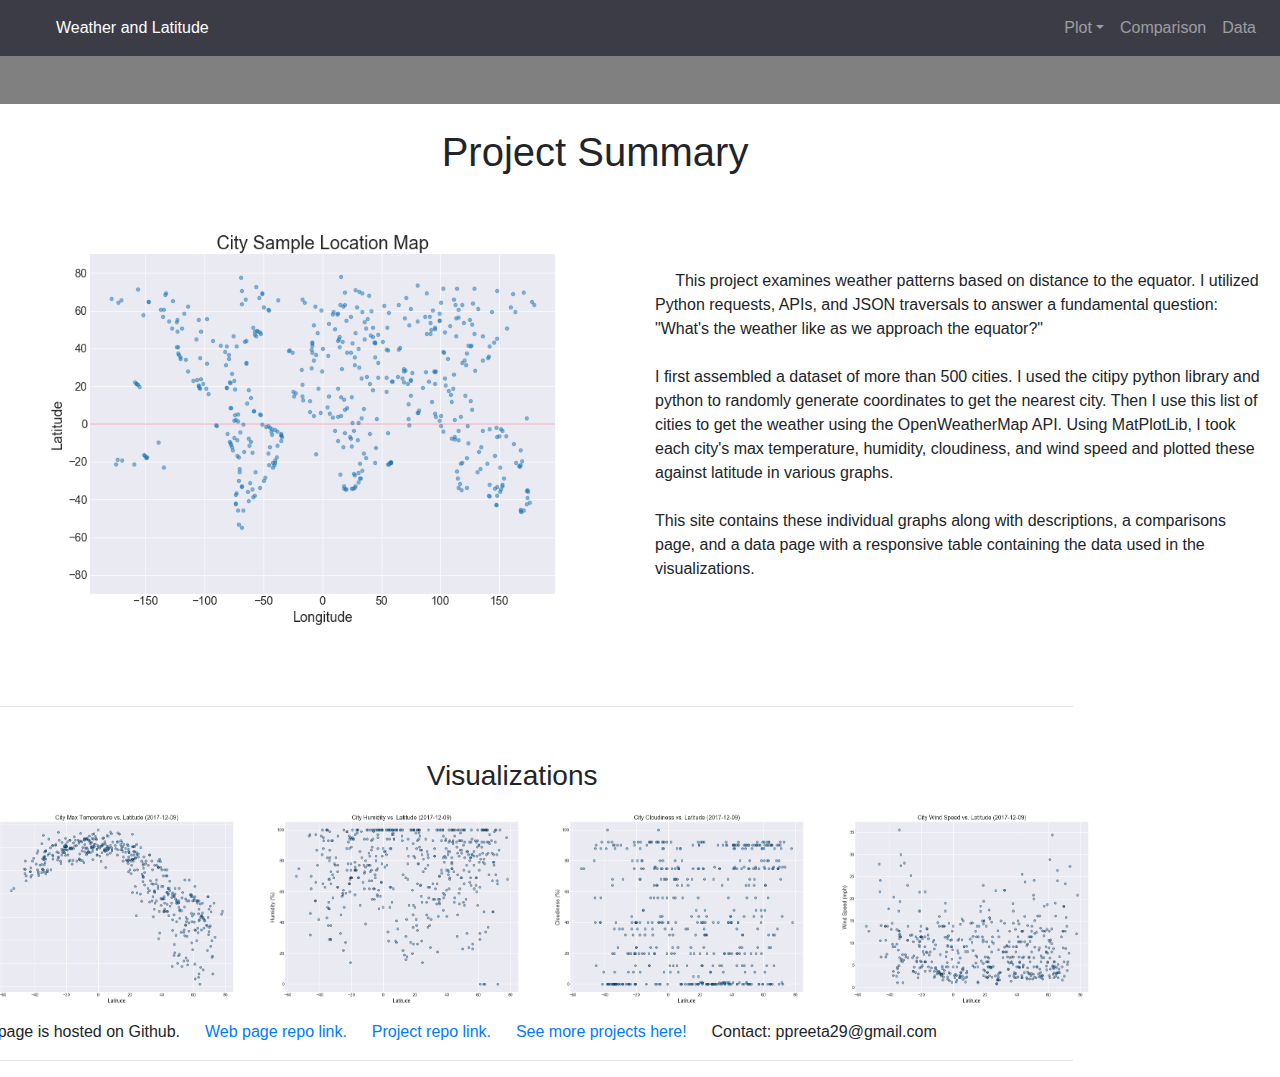
<file: Web_Visualization_Dashboard-Latitude/index.html>
<!DOCTYPE html>
<html lang="en">

<head>
  <meta charset="UTF-8">
<!-- Insert title here -->
  <title>Weather and Latitude Analysis</title>

  <!-- reset css -->
  <link rel="stylesheet" href="reset.css">
  <!-- Bring in our bootstrap stylesheet -->
  <link rel="stylesheet" 
  href="https://maxcdn.bootstrapcdn.com/bootstrap/4.0.0/css/bootstrap.min.css">
  <script src="https://maxcdn.bootstrapcdn.com/bootstrap/3.3.7/js/bootstrap.min.js"></script>
  <link rel="stylesheet" href="styles.css">
</head>

<body>
     <!-- jQuery first, then Popper.js, then Bootstrap JS -->
     <script src="https://code.jquery.com/jquery-3.2.1.slim.min.js" integrity="sha384-KJ3o2DKtIkvYIK3UENzmM7KCkRr/rE9/Qpg6aAZGJwFDMVNA/GpGFF93hXpG5KkN" crossorigin="anonymous"></script>
     <script src="https://cdnjs.cloudflare.com/ajax/libs/popper.js/1.12.9/umd/popper.min.js" integrity="sha384-ApNbgh9B+Y1QKtv3Rn7W3mgPxhU9K/ScQsAP7hUibX39j7fakFPskvXusvfa0b4Q" crossorigin="anonymous"></script>
     <script src="https://maxcdn.bootstrapcdn.com/bootstrap/4.0.0/js/bootstrap.min.js" integrity="sha384-JZR6Spejh4U02d8jOt6vLEHfe/JQGiRRSQQxSfFWpi1MquVdAyjUar5+76PVCmYl" crossorigin="anonymous"></script>

    <!-- A black horizontal navbar that becomes vertical on small screens -->
    <nav class="navbar navbar-expand-sm navbar-dark">
        <a class="nav-link" href="index.html"> <!-- button which links to index that seems to only appear when size is shrunk -->
            <button class="navbar-toggler navbar-toggler-right" type="button" data-toggle="collapse" data-target="#navbarSupportedContent" 
            aria-controls="navbarSupportedContent" aria-expanded="false" aria-label="Toggle navigation">
                    <span class="navbar-toggler-icon"> </span>
            </button>
        </a>
        <ul class="navbar-nav">
            <!-- Home button -->
            <li class="nav-item active">
                <a class="nav-link" href="index.html">  
                Weather and Latitude</a>
            </li>
        </ul>

        <!-- right side of navbar -->
        <ul class="navbar-nav ml-auto">
            <li class="nav-item dropdown ml-auto">
                <a class="nav-link dropdown-toggle" data-toggle="dropdown" id="navbarDropdownMenuLink" href="#" role="button" 
                aria-haspopup="true" aria-expanded="false">Plot</a>
                <div class="dropdown-menu dropdown-menu-right" aria-labelledby="navbarDropdownMenuLink">
                    <a class="dropdown-item" href="MaxTemp_pg.html">Max Temperature</a>
                    <a class="dropdown-item" href="Humidity_pg.html">Humidity</a>
                    <a class="dropdown-item" href="Cloudiness_pg.html">Cloudiness</a>
                    <a class="dropdown-item" href="WindSpeed_pg.html">Wind Speed </a>
                </div>
            </li> 
            <li class="nav-item">
                <a class="nav-link" href="Comparisons_pg.html">Comparison
                </a>
            </li>
            <li class="nav-item">
                <a class="nav-link" href="Data_pg.html">Data</a>
            </li>
        </ul>
    </nav>

    <!-- Main Body: Twitter bootstrap -->
      <div style="background-color:gray;">
        <div class="row">
            <div class="col-md-12">
                </br>
                </br> <!-- line break to push header down -->
            </div>
        </div>
      </div> <!-- background color -->
        <!-- Header -->
    <div class = 'container-fluid'>
        <div class="row align-items-center">
            <div class = 'col-md-4'></div>
            <div class="col-lg-4">
                <h1 class="intro">Project Summary</h1>
            </div>
            <div class = 'col-md-4'> </br> </br> </div>
        </div>
        <!-- line breaks to push header down -->
        <div class="row">
            <div class="col-md-12">
                </br> 
                </br>
            </div>
        </div>

        <!-- main content -->
        <div class="row align-items-center">
            <div class="col-lg-6">
                <figure> <!-- clicking image opens a new tab with my image -->                
                    <a target="_blank" href="resources\CitySampleLocationMap.png">
                    <img src="resources\CitySampleLocationMap.png"
                    alt = "City Latitude and Longitude Plot" height="450" width="600">
                    </a>
                </figure>
            </div>
            <!-- summary paragraph -->
            <div class="col-lg-6">
                <p> &emsp; This project examines weather patterns based on 
                distance to the equator. I utilized Python requests, APIs, 
                and JSON traversals to answer a fundamental question: 
                "What's the weather like as we approach the equator?"
                </br>
                </br>
                I first assembled a dataset of more than 500 cities. I used the 
                citipy python library and python to randomly generate coordinates to get the
                nearest city. Then I use this list of cities to get the weather using the OpenWeatherMap API.
                Using MatPlotLib, I took each city's max temperature, humidity, cloudiness, and wind speed and plotted
                these against latitude in various graphs. 
                </br>
                </br>
                This site contains these individual graphs along with descriptions,
                a comparisons page, and a data page with a responsive table containing the data used in the visualizations. 
                </p>
                
            </div>
            
        </div>
    </div>

    <!-- Visualizations -->
        <!-- Header -->
    <div id = "bottom_visual" class="container"> 
        <div class="row">
            <div class="col-md-12">
                </br> <!-- line break to push header down -->
            </div>
        </div>
        <hr> <!-- horizontal line -->

        <!-- Header content for visualization section -->
        <div class="row align-items-center">
            <div class = 'col-md-4'></br></br></br></div>
            <div class="col-lg-4">
                <h3 id="bot_header">Visualizations</h3>
            </div>
            <div class = 'col-md-4'></br></br></br></div>
        </div>

        <div class="row">
            <div class="col-lg-3">
                <a href="MaxTemp_pg.html">
                    <img src="resources\City Max Temperature vs. Latitude.png"
                    alt = "Max Temp vs. Latitude" height="225" width="300">
                </a>
            </div>
            <div class="col-lg-3">
                <a href="Humidity_pg.html">
                        <img src="resources\City Humidity vs. Latitude.png"
                        alt = "Max Temp vs. Latitude" height="225" width="300">
                </a>
            </div>
            <div class="col-lg-3">
                <a href="Cloudiness_pg.html">
                    <img src="resources\City Cloudiness vs. Latitude.png"
                    alt = "Max Temp vs. Latitude" height="225" width="300">
                </a>
            </div>
            <div class="col-lg-3">
                <a href="WindSpeed_pg.html">
                        <img src="resources\City Wind Speed vs. Latitude.png"
                        alt = "Max Temp vs. Latitude" height="225" width="300">
                </a>
            </div>
        </div>
    

        <!-- reference to github and my github page -->
         <p> 
            This page is hosted on Github. &emsp;
            <a target="_blank" href="https://github.com/ppreeta/submithomework/tree/master/Web_Visualization_Dashboard-Latitude">
                Web page repo link.
            </a> &emsp;
            <a target="_blank" href="https://github.com/ppreeta/submithomework/tree/master/PythonAPI">
                Project repo link.
            </a> &emsp;
            <a target="_blank" href="https://github.com/ppreeta/">See more projects here!</a>
            &emsp; Contact: ppreeta29@gmail.com
        </p>
        <hr>
    </div>
</body>
</html>
</file>
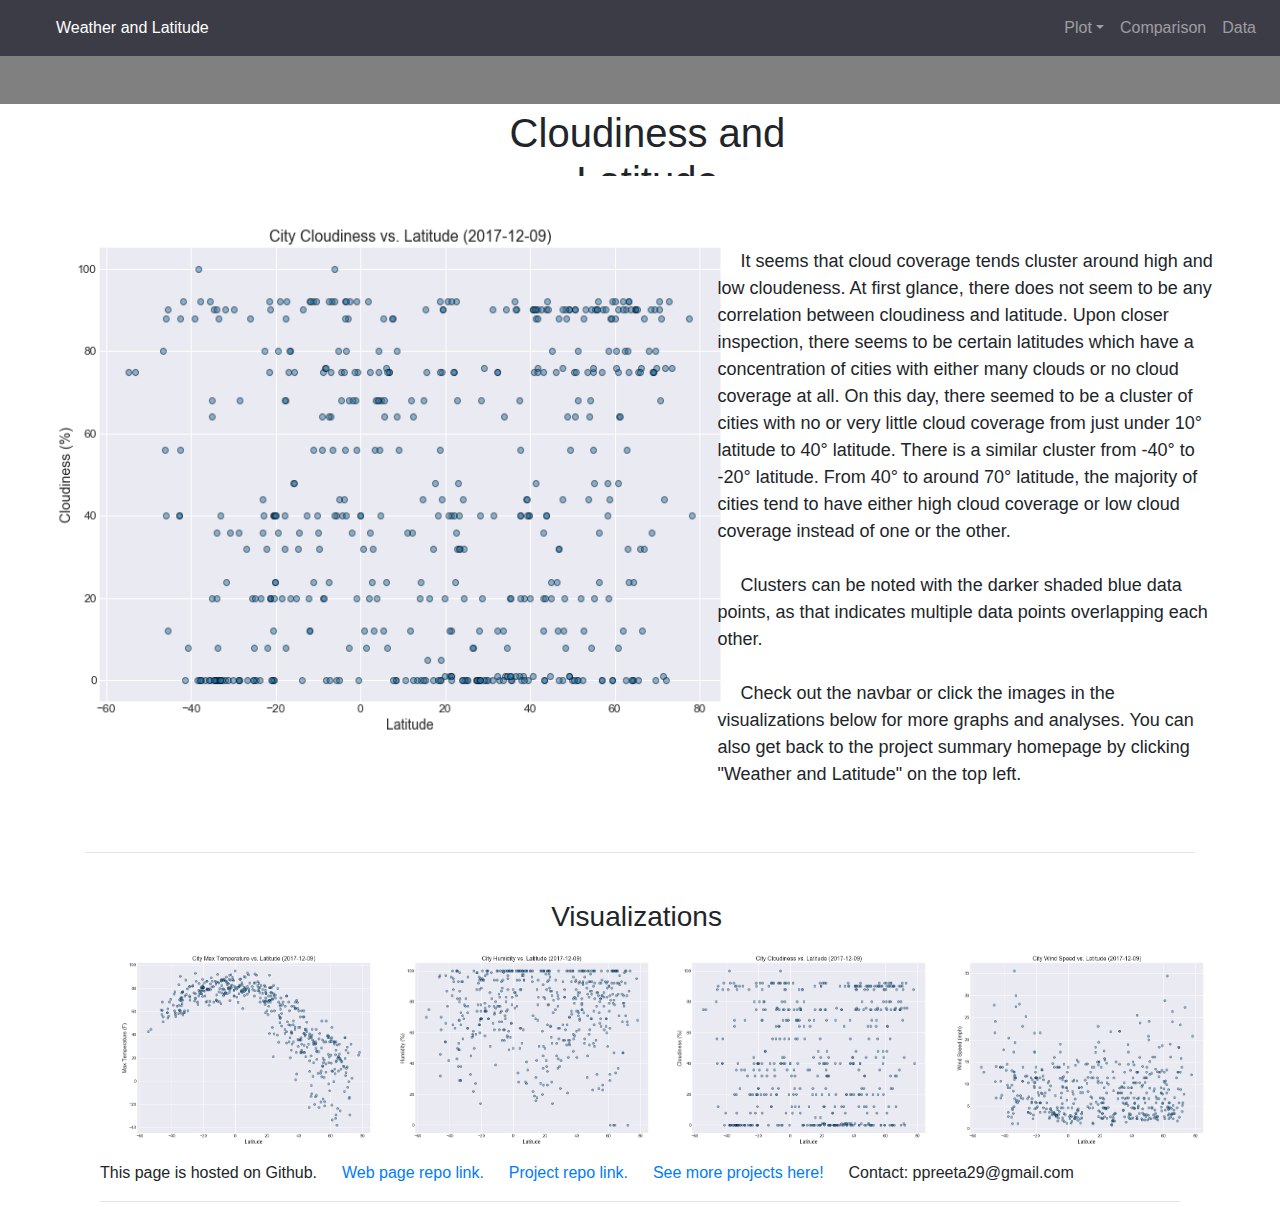
<file: Web_Visualization_Dashboard-Latitude/Cloudiness_pg.html>
<!DOCTYPE html>
<html lang="en">

<head>
  <meta charset="UTF-8">
<!-- Insert title here -->
  <title>Cloudiness and Latitude Analysis</title>

  <!-- reset css -->
  <link rel="stylesheet" href="reset.css">
  <!-- Bring in our bootstrap stylesheet -->
  <link rel="stylesheet" 
  href="https://maxcdn.bootstrapcdn.com/bootstrap/4.0.0/css/bootstrap.min.css">
  <script src="https://maxcdn.bootstrapcdn.com/bootstrap/3.3.7/js/bootstrap.min.js"></script>
  <link rel="stylesheet" href="styles.css">
</head>

<body>
  <!-- jQuery first, then Popper.js, then Bootstrap JS -->
  <script src="https://code.jquery.com/jquery-3.2.1.slim.min.js" integrity="sha384-KJ3o2DKtIkvYIK3UENzmM7KCkRr/rE9/Qpg6aAZGJwFDMVNA/GpGFF93hXpG5KkN" crossorigin="anonymous"></script>
  <script src="https://cdnjs.cloudflare.com/ajax/libs/popper.js/1.12.9/umd/popper.min.js" integrity="sha384-ApNbgh9B+Y1QKtv3Rn7W3mgPxhU9K/ScQsAP7hUibX39j7fakFPskvXusvfa0b4Q" crossorigin="anonymous"></script>
  <script src="https://maxcdn.bootstrapcdn.com/bootstrap/4.0.0/js/bootstrap.min.js" integrity="sha384-JZR6Spejh4U02d8jOt6vLEHfe/JQGiRRSQQxSfFWpi1MquVdAyjUar5+76PVCmYl" crossorigin="anonymous"></script>

  <!-- A black horizontal navbar that becomes vertical on small screens -->
  <nav class="navbar navbar-expand-sm navbar-dark">
    <a class="nav-link" href="index.html">
        <button class="navbar-toggler navbar-toggler-right" type="button" data-toggle="collapse" data-target="#navbarSupportedContent" 
        aria-controls="navbarSupportedContent" aria-expanded="false" aria-label="Toggle navigation">
            <span class="navbar-toggler-icon"></span>
        </button> 
    </a>
    <ul class="navbar-nav">
      <!-- Home button -->
      <li class="nav-item active">
        <a class="nav-link" href="index.html">  
        Weather and Latitude</a>
      </li>
    </ul>

    <!-- right side of navbar -->
    <ul class="navbar-nav ml-auto">
        <li class="nav-item dropdown ml-auto">
            <a class="nav-link dropdown-toggle" data-toggle="dropdown" id="navbarDropdownMenuLink" href="#" role="button" 
              aria-haspopup="true" aria-expanded="false">Plot</a>
            <div class="dropdown-menu dropdown-menu-right" aria-labelledby="navbarDropdownMenuLink">
                <a class="dropdown-item" href="MaxTemp_pg.html">Max Temperature</a>
                <a class="dropdown-item" href="Humidity_pg.html">Humidity</a>
                <a class="dropdown-item" href="Cloudiness_pg.html">Cloudiness</a>
                <a class="dropdown-item" href="WindSpeed_pg.html">Wind Speed </a>
            </div>
        </li> 
        <li class="nav-item">
            <a class="nav-link" href="Comparisons_pg.html">Comparison
            </a>
        </li>
        <li class="nav-item">
            <a class="nav-link" href="Data_pg.html">Data</a>
        </li>
    </ul>
  </nav>

  <!-- Main Content -->
  <div style="background-color:gray;">
    <div class='row'>
        <div class="col-md-4">
        </div>
        <div class="col-md-4">
            </br>
            </br>
        </div>
        <div class="col-md-4">
        </div>
    </div>
  </div> <!-- ends background color -->

    <!-- Header -->
    <div class='row align-items-center'>
        <div class="col-md-4">
            </br>
            </br>
        </div>
        <div class="col-lg-4">
            <h1 class="intro">Cloudiness and Latitude</h1>
            </br>
            </br>
        </div>
        <div class="col-md-4">
            </br>
            </br>
        </div>
    </div> 
    
    <div class="row">
        <div class="col-lg-6">
            </br>
            <a target="_blank" href="resources\City Cloudiness vs. Latitude.png">
                <img src="resources\City Cloudiness vs. Latitude.png"
                alt = "Cloudiness vs. Latitude" height="600" width="800">
            </a>
        </div>
        <div class="col-lg-6">
            <p class="description"> &emsp; It seems that cloud coverage tends cluster around high and low cloudeness. 
                At first glance, there does not seem to be any correlation between cloudiness and latitude.
                Upon closer inspection, there seems to be certain latitudes which have a concentration of cities with either many clouds or 
                no cloud coverage at all. On this day, there seemed to be a cluster of cities with no or very little cloud coverage from
                just under 10&deg; latitude to 40&deg; latitude. There is a similar cluster from -40&deg; to -20&deg; latitude. From 40&deg; 
                to around 70&deg; latitude, the majority of cities tend to have either high cloud coverage or low cloud coverage instead of 
                one or the other. 
                </br></br>
                &emsp; Clusters can be noted with the darker shaded blue data points, as that indicates multiple data points 
                overlapping each other. 
                </br></br>
                &emsp; Check out the navbar or click the images in the visualizations below for more graphs and analyses. You can also
                get back to the project summary homepage by clicking "Weather and Latitude" on the top left. 
            </p>
        </div>
    </div>



    <!-- Visualizations -->
        <!-- Header -->
        <div id = "bottom_visual_page" class="container"> 
          <div class="row">
              <div class="col-md-12">
                  </br> <!-- line break to push header down -->
              </div>
          </div>
          <hr> <!-- horizontal line -->

          <!-- Header content for visualization section -->
        <div id = "bottom_visual_page" class="container"> 
          <div class="row align-items-center">
              <div class = 'col-md-4'></br></br></br></div>
              <div class="col-lg-4">
                  <h3 id="bot_header">Visualizations</h3>
              </div>
              <div class = 'col-md-4'></br></br></br></div>
          </div>
  
          <div class="row align-items-center">
            <div class="col-lg-3">
                <a href="MaxTemp_pg.html">
                    <img src="resources\City Max Temperature vs. Latitude.png"
                    alt = "Max Temp vs. Latitude" height="225" width="300">
                </a>
            </div>
            <div class="col-lg-3">
                <a href="Humidity_pg.html">
                    <img src="resources\City Humidity vs. Latitude.png"
                    alt = "Max Temp vs. Latitude" height="225" width="300">
                </a>
            </div>
            <div class="col-lg-3">
                <a href="Cloudiness_pg.html">
                    <img src="resources\City Cloudiness vs. Latitude.png"
                    alt = "Max Temp vs. Latitude" height="225" width="300">
                </a>
            </div>
            <div class="col-lg-3">
                <a href="WindSpeed_pg.html">
                    <img src="resources\City Wind Speed vs. Latitude.png"
                    alt = "Max Temp vs. Latitude" height="225" width="300">
                </a>
            </div>
        </div>
      
        <!-- reference to github and my github page -->
          <p> 
            This page is hosted on Github. &emsp;
            <a target="_blank" href="https://github.com/ppreeta/submithomework/tree/master/Web_Visualization_Dashboard-Latitude">
                Web page repo link.
            </a> &emsp;
            <a target="_blank" href="https://github.com/ppreeta/submithomework/tree/master/PythonAPI">
                Project repo link.
            </a> &emsp;
            <a target="_blank" href="https://github.com/ppreeta/">See more projects here!</a>
            &emsp; Contact: ppreeta29@gmail.com
        </p>
        <hr>
      </div>


</body>
</html>
</file>
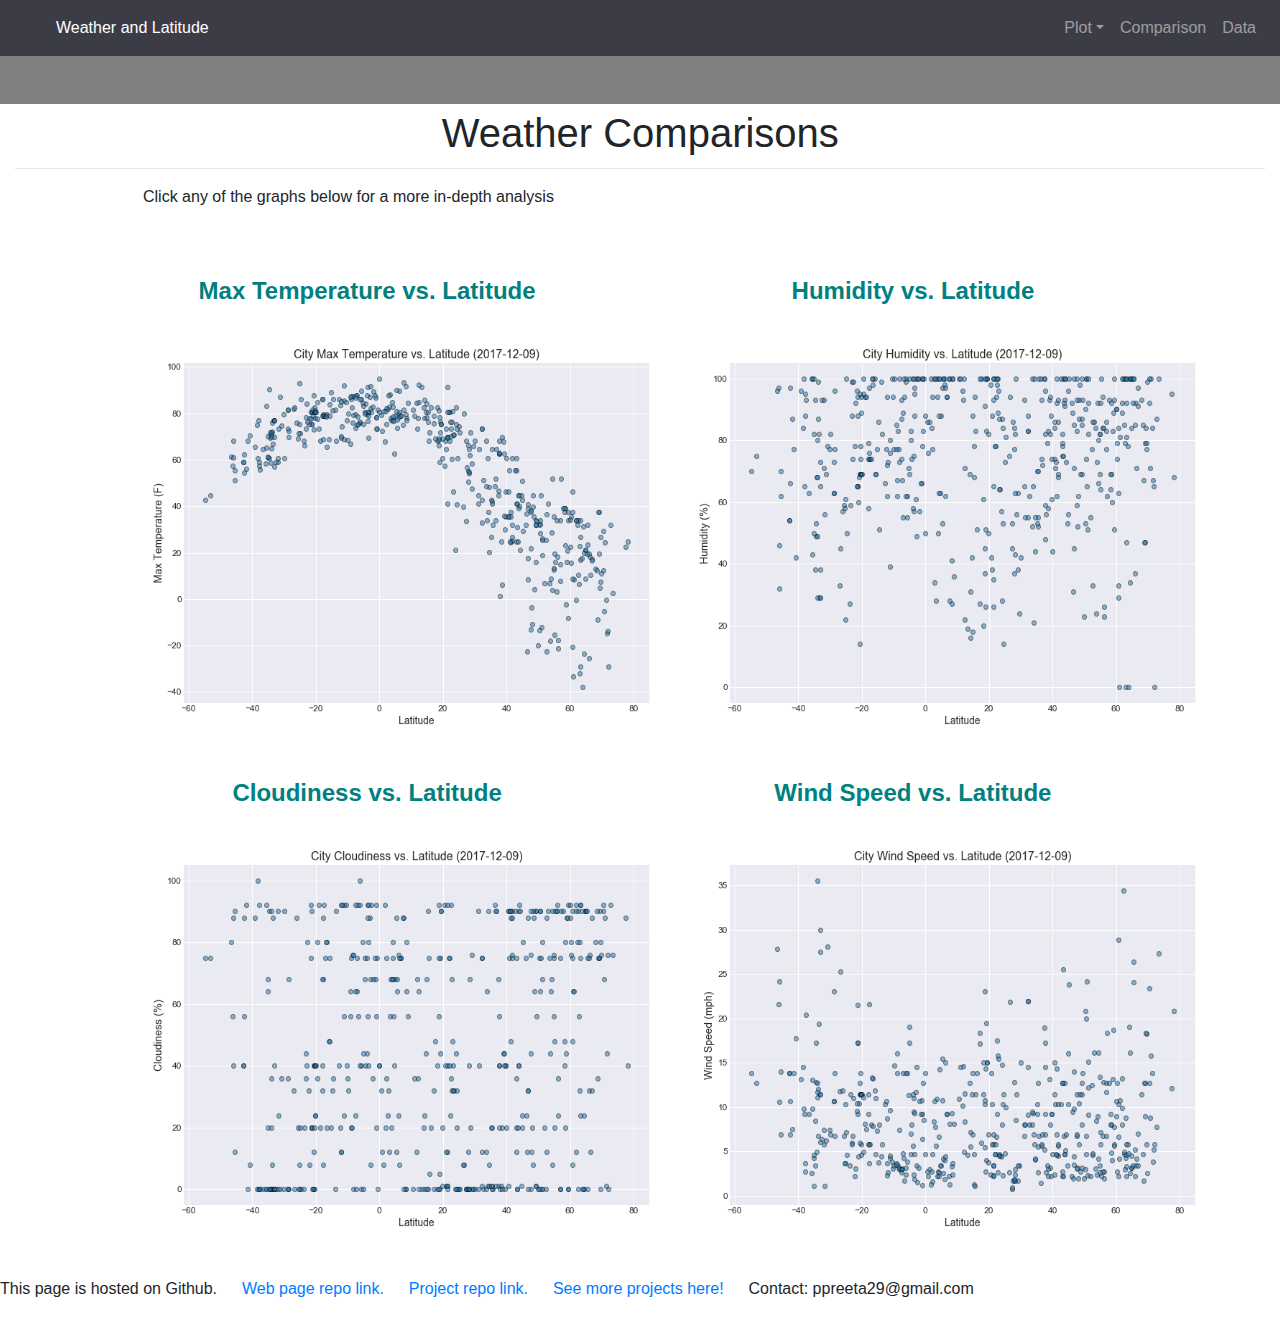
<file: Web_Visualization_Dashboard-Latitude/Comparisons_pg.html>
<!DOCTYPE html>
<html lang="en">

<head>
  <meta charset="UTF-8">
<!-- Insert title here -->
  <title>Comparisons</title>

  <!-- reset css -->
  <link rel="stylesheet" href="reset.css">
  <!-- Bring in our bootstrap stylesheet -->
  <link rel="stylesheet" 
  href="https://maxcdn.bootstrapcdn.com/bootstrap/4.0.0/css/bootstrap.min.css">
  <script src="https://maxcdn.bootstrapcdn.com/bootstrap/3.3.7/js/bootstrap.min.js"></script>
  <link rel="stylesheet" href="styles.css">
</head>

<body>
  <!-- jQuery first, then Popper.js, then Bootstrap JS -->
  <script src="https://code.jquery.com/jquery-3.2.1.slim.min.js" integrity="sha384-KJ3o2DKtIkvYIK3UENzmM7KCkRr/rE9/Qpg6aAZGJwFDMVNA/GpGFF93hXpG5KkN" crossorigin="anonymous"></script>
  <script src="https://cdnjs.cloudflare.com/ajax/libs/popper.js/1.12.9/umd/popper.min.js" integrity="sha384-ApNbgh9B+Y1QKtv3Rn7W3mgPxhU9K/ScQsAP7hUibX39j7fakFPskvXusvfa0b4Q" crossorigin="anonymous"></script>
  <script src="https://maxcdn.bootstrapcdn.com/bootstrap/4.0.0/js/bootstrap.min.js" integrity="sha384-JZR6Spejh4U02d8jOt6vLEHfe/JQGiRRSQQxSfFWpi1MquVdAyjUar5+76PVCmYl" crossorigin="anonymous"></script>

  <!-- A black horizontal navbar that becomes vertical on small screens -->
  <nav class="navbar navbar-expand-sm navbar-dark">
    <a class="nav-link" href="index.html">
        <button class="navbar-toggler navbar-toggler-right" type="button" data-toggle="collapse" data-target="#navbarSupportedContent" 
        aria-controls="navbarSupportedContent" aria-expanded="false" aria-label="Toggle navigation">
                <span class="navbar-toggler-icon"></span>
        </button>
    </a> 
    <ul class="navbar-nav">
        <!-- Home button -->
        <li class="nav-item active">
            <a class="nav-link" href="index.html">  
            Weather and Latitude</a>
        </li>
    </ul>

    <!-- right side of navbar -->
    <ul class="navbar-nav ml-auto">
        <li class="nav-item dropdown ml-auto">
            <a class="nav-link dropdown-toggle" data-toggle="dropdown" id="navbarDropdownMenuLink" href="#" role="button" 
            aria-haspopup="true" aria-expanded="false">Plot</a>
            <div class="dropdown-menu dropdown-menu-right" aria-labelledby="navbarDropdownMenuLink">
                <a class="dropdown-item" href="MaxTemp_pg.html">Max Temperature</a>
                <a class="dropdown-item" href="Humidity_pg.html">Humidity</a>
                <a class="dropdown-item" href="Cloudiness_pg.html">Cloudiness</a>
                <a class="dropdown-item" href="WindSpeed_pg.html">Wind Speed </a>
            </div>
        </li> 
        <li class="nav-item">
            <a class="nav-link" href="Comparisons_pg.html">Comparison
            </a>
        </li>
        <li class="nav-item">
            <a class="nav-link" href="Data_pg.html">Data</a>
        </li>
    </ul>
  </nav>

  <!-- Main Content -->
  <div style="background-color:gray;">
    <div class='row'>
        <div class="col-md-12">
            </br> <!-- line breaks for spacing between navbar and header -->
            </br>
        </div>
    </div>
  </div> <!-- ends background color -->

    <!-- Header -->
  <div class="container-fluid">
    <div class='row align-items-center'>
        <div class="col-lg-4">
            </br>
            </br>
        </div>
        <div class="col-lg-6">
            <h1 class="intro">Weather Comparisons</h1>
            </br>
            </br>
        </div>
        <div class="col-lg-2">
            </br>
            </br>
        </div>
    </div> 
    <hr> <!-- horizontal line -->
    
    <div class="row">
        <div id="comp_note" class="col-md-12">
            <p> Click any of the graphs below for a more in-depth analysis </p> 
            </br>

    </div> 

    <!-- first row of graphs -->
    <div class="row">
        <div class="col-md-1">
        </div>
        <div class="col-lg-5">
            </br>
            <figure>
                <figcaption class ="caption">Max Temperature vs. Latitude</figcaption>
                <a href="MaxTemp_pg.html">
                    <img src="resources\City Max Temperature vs. Latitude.png"
                        alt = "Max Temp vs. Latitude" height="450" width="600">
                </a>
                
            </figure>
        </div>
        <div class="col-lg-5">
            </br>
            <figure>
                <figcaption class ="caption"> Humidity vs. Latitude</figcaption>
                <a href="Humidity_pg.html">
                    <img src="resources\City Humidity vs. Latitude.png"
                      alt = "Humidity vs. Latitude" height="450" width="600">
                </a>
            </figure>
        </div>
        <div class="col-md-1">
        </div>
    </div>

    <!-- second row of graphs -->
    <div class="row">
        <div class="col-md-1">
        </div>
        <div class="col-lg-5">
            <figure>
                <figcaption class ="caption"> Cloudiness vs. Latitude</figcaption>
                <a href="Cloudiness_pg.html">
                    <img src="resources\City Cloudiness vs. Latitude.png"
                        alt = "Cloudiness vs. Latitude" height="450" width="600">
                </a> 
            </figure>
        </div>
        <div class="col-lg-5">
            <figure>
                <figcaption class ="caption"> Wind Speed vs. Latitude</figcaption>
                <a href="WindSpeed_pg.html">
                    <img src="resources\City Wind Speed vs. Latitude.png"
                      alt = "Wind Speed vs. Latitude" height="450" width="600">
                </a>
            </figure>
        </div>
        <div class="col-md-1">
        </div>
    </div>
 



    <!-- reference to github and my github page -->
     <p> 
            This page is hosted on Github. &emsp;
            <a target="_blank" href="https://github.com/ppreeta/submithomework/tree/master/Web_Visualization_Dashboard-Latitude">
                Web page repo link.
            </a> &emsp;
            <a target="_blank" href="https://github.com/ppreeta/submithomework/tree/master/PythonAPI">
                Project repo link.
            </a> &emsp;
            <a target="_blank" href="https://github.com/ppreeta/">See more projects here!</a>
            &emsp; Contact: ppreeta29@gmail.com
     </p>  
    <hr>
</div> <!-- ends container for main body -->

</body>
</html>
</file>
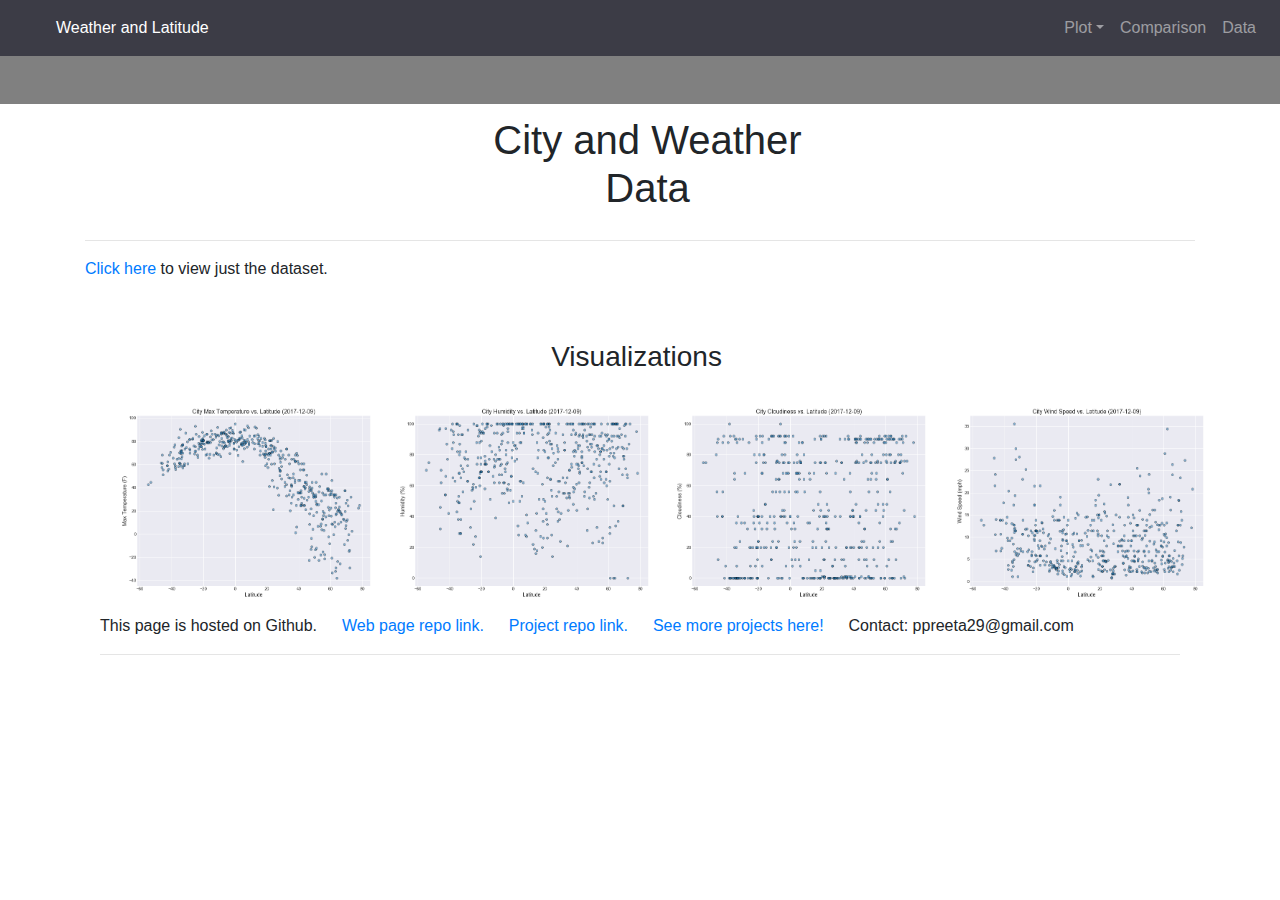
<file: Web_Visualization_Dashboard-Latitude/Data_pg.html>
<!DOCTYPE html>
<html lang="en">

<head>
    <meta charset="UTF-8">
<!-- Insert title here -->
    <title>Data on Weather &amp; Latitude</title>

    <!-- reset css -->
    <link rel="stylesheet" href="reset.css">
    <!-- Bring in our bootstrap stylesheet -->
    <link rel="stylesheet" 
        href="https://maxcdn.bootstrapcdn.com/bootstrap/4.0.0/css/bootstrap.min.css">
    <script src="https://maxcdn.bootstrapcdn.com/bootstrap/3.3.7/js/bootstrap.min.js"></script>
    <link rel="stylesheet" href="styles.css">
    <!-- javascript from w3schools to include convertcsv.htm table into current page -->
    <script src="https://www.w3schools.com/lib/w3.js"></script> 
</head>

<body>
    <!-- jQuery first, then Popper.js, then Bootstrap JS -->
    <script src="https://code.jquery.com/jquery-3.2.1.slim.min.js" integrity="sha384-KJ3o2DKtIkvYIK3UENzmM7KCkRr/rE9/Qpg6aAZGJwFDMVNA/GpGFF93hXpG5KkN" crossorigin="anonymous"></script>
    <script src="https://cdnjs.cloudflare.com/ajax/libs/popper.js/1.12.9/umd/popper.min.js" integrity="sha384-ApNbgh9B+Y1QKtv3Rn7W3mgPxhU9K/ScQsAP7hUibX39j7fakFPskvXusvfa0b4Q" crossorigin="anonymous"></script>
    <script src="https://maxcdn.bootstrapcdn.com/bootstrap/4.0.0/js/bootstrap.min.js" integrity="sha384-JZR6Spejh4U02d8jOt6vLEHfe/JQGiRRSQQxSfFWpi1MquVdAyjUar5+76PVCmYl" crossorigin="anonymous"></script>

    <!-- A black horizontal navbar that becomes vertical on small screens -->
    <nav class="navbar navbar-expand-sm navbar-dark">
        <a class="nav-link" href="index.html">
            <button class="navbar-toggler navbar-toggler-right" type="button" data-toggle="collapse" data-target="#navbarSupportedContent" 
            aria-controls="navbarSupportedContent" aria-expanded="false" aria-label="Toggle navigation">
                <span class="navbar-toggler-icon"></span>
            </button> 
        </a>
        <ul class="navbar-nav">
            <!-- Home button -->
            <li class="nav-item active">
                <a class="nav-link" href="index.html">  
                    Weather and Latitude</a>
            </li>
        </ul>

    <!-- right side of navbar -->
    <ul class="navbar-nav ml-auto">
        <li class="nav-item dropdown ml-auto">
            <a class="nav-link dropdown-toggle" data-toggle="dropdown" id="navbarDropdownMenuLink" href="#" role="button" 
            aria-haspopup="true" aria-expanded="false">Plot</a>
            <div class="dropdown-menu dropdown-menu-right" aria-labelledby="navbarDropdownMenuLink">
                <a class="dropdown-item" href="MaxTemp_pg.html">Max Temperature</a>
                <a class="dropdown-item" href="Humidity_pg.html">Humidity</a>
                <a class="dropdown-item" href="Cloudiness_pg.html">Cloudiness</a>
                <a class="dropdown-item" href="WindSpeed_pg.html">Wind Speed </a>
            </div>
        </li> 
        <li class="nav-item">
            <a class="nav-link" href="Comparisons_pg.html">Comparison
            </a>
        </li>
        <li class="nav-item">
            <a class="nav-link" href="Data_pg.html">Data</a>
        </li>
    </ul>
    </nav>
    <!-- Line Break -->
    <div style="background-color:gray;">
        <div class="row">
            <div class="col-md-12">
                </br>
                </br>
            </div>
        </div>
    </div> <!-- ends background color -->

    <!-- Header -->
    <div class="container">
        <div class="row">
            <div class="col-md-4"></div>
            <div class="col-md-4">
                <h1 class="intro"> City and Weather Data </h1>
            </div>
            <div class="col-md-4"> </br></br></br></br></br> </div>
        </div>
        <hr> <!-- horizontal line -->

        <!-- Option to view dataset in it's own window -->
        <div class="row">
            <div class="col-md-4">
                <p> <a  
                    href="resources\convertcsv.htm"> Click here </a>
                    to view just the dataset. 
                </p> 
            </div>
            <div class="col-md-4">
                </br>
            </div>
            <div class="col-md-4"></div>
        </div> 
           
    <!-- Content: Data -->
    <!-- *** Start table section *** -->
    <!-- generated from http://www.convertcsv.com/csv-to-html.htm with citySample_dataframe.csv-->
        <!-- Import converted csv files to table-->
        <div w3-include-html="resources\convertcsv.htm"></div> 
        <script>
            w3.includeHTML();
        </script>
        <!-- End of table section -->

    <!-- added row for spacing -->
    <div class="row">
        <div class="col-md-12">
            </br> <!-- line break to push header down -->
            <div id="bottom_space_data_pg" style="background-color:white;"> </div>
        </div>
    </div>

    <!-- Visualizations -->
    <!-- Header --> 
        <!-- With new footer positions in the CSS file that forces it to the bottom! -->
    <div id = "bottom_space_data_pg" class="container">
        <div class="row">
            <div class="col-md-12">
                </br> <!-- line break to push header down -->
            </div>
        </div>
        <!-- Header content for visualization section -->
        <div class="row align-items-center">
            <div class = 'col-md-4'></div>
            <div class="col-lg-4">
                <h3 id="bot_header"> Visualizations</h3>
            </div>
            <div class = 'col-md-4'></div>
        </div>

        <div class="row">
            <div class="col-lg-3">
                </br></br> <!-- Line spacing under visualization header -->
                <a href="MaxTemp_pg.html">
                    <img src="resources\City Max Temperature vs. Latitude.png"
                    alt = "Max Temp vs. Latitude" height="225" width="300">
                </a>
            </div>
            <div class="col-lg-3">
                </br></br> <!-- Line spacing under visualization header -->
                <a href="Humidity_pg.html">
                        <img src="resources\City Humidity vs. Latitude.png"
                        alt = "Max Temp vs. Latitude" height="225" width="300">
                </a>
            </div>
            <div class="col-lg-3">
                </br></br> <!-- Line spacing under visualization header -->
                <a href="Cloudiness_pg.html">
                    <img src="resources\City Cloudiness vs. Latitude.png"
                    alt = "Max Temp vs. Latitude" height="225" width="300">
                </a>
            </div>
            <div class="col-lg-3">
                </br></br> <!-- Line spacing under visualization header -->
                <a href="WindSpeed_pg.html">
                        <img src="resources\City Wind Speed vs. Latitude.png"
                        alt = "Max Temp vs. Latitude" height="225" width="300">
                </a>
            </div>
        </div>
    

        <!-- reference to github and my github page -->
        <p> 
            This page is hosted on Github. &emsp;
            <a target="_blank" href="https://github.com/ppreeta/submithomework/tree/master/Web_Visualization_Dashboard-Latitude">
                Web page repo link.
            </a> &emsp;
            <a target="_blank" href="https://github.com/ppreeta/submithomework/tree/master/PythonAPI">
                Project repo link.
            </a> &emsp;
            <a target="_blank" href="https://github.com/ppreeta/">See more projects here!</a>
            &emsp; Contact: ppreeta29@gmail.com
        </p>
        <hr>
    </div>
    </div> <!-- ends bootstrap container for main content (maybe?) -->
</body>
</html>
</file>
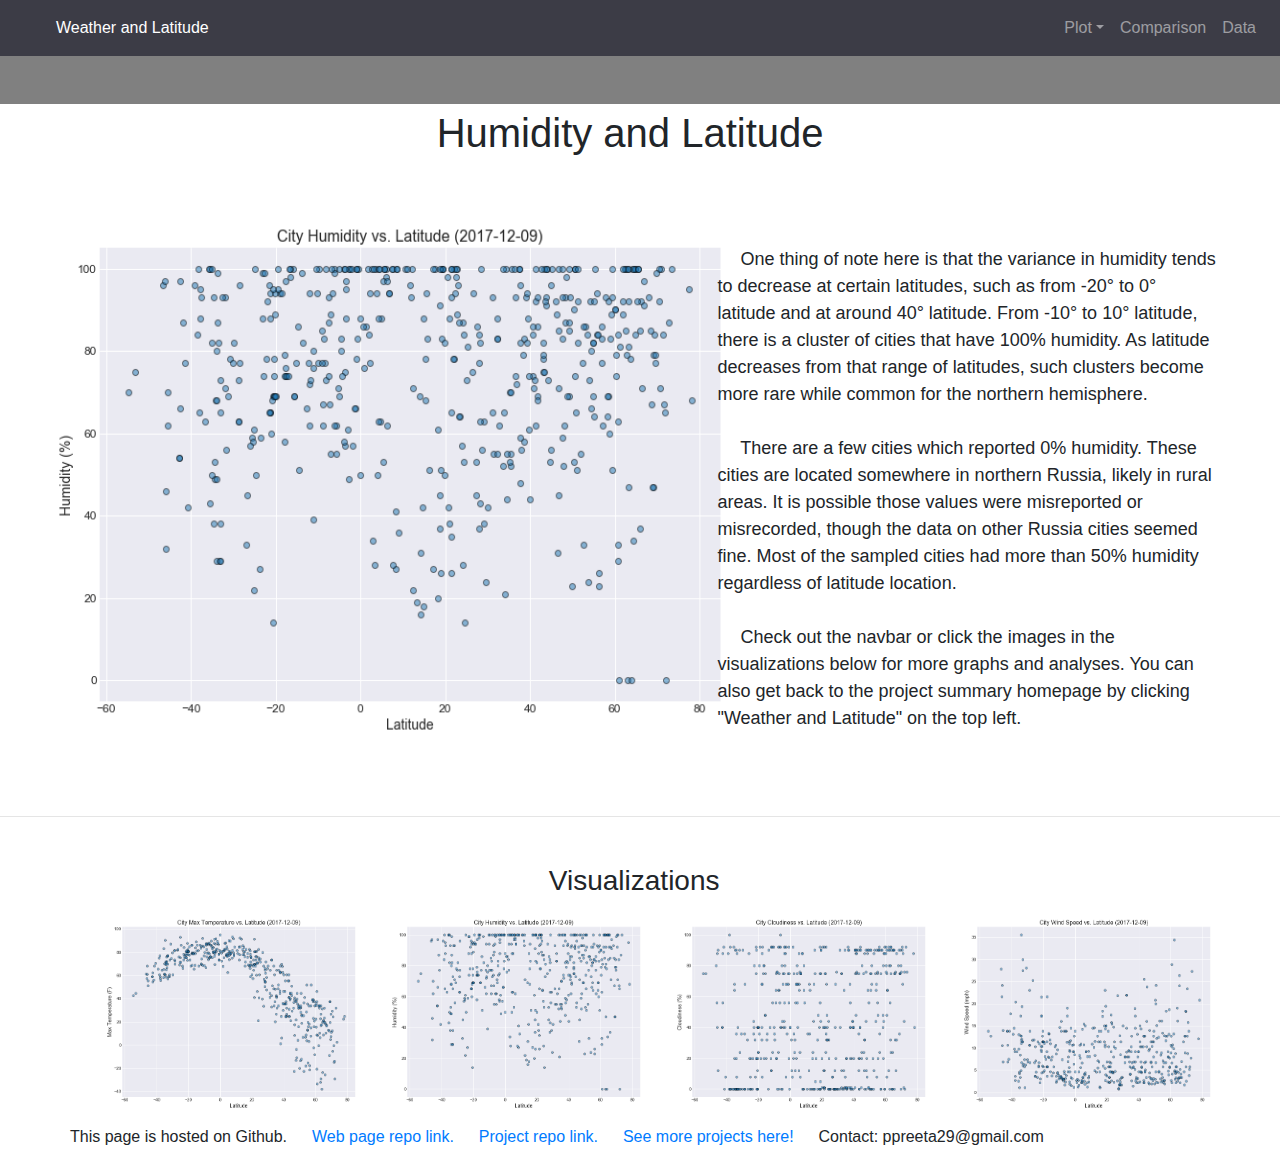
<file: Web_Visualization_Dashboard-Latitude/Humidity_pg.html>
<!DOCTYPE html>
<html lang="en">

<head>
  <meta charset="UTF-8">
<!-- Insert title here -->
  <title>Humidity and Latitude Analysis</title>

  <!-- reset css -->
  <link rel="stylesheet" href="reset.css">
  <!-- Bring in our bootstrap stylesheet -->
  <link rel="stylesheet" 
  href="https://maxcdn.bootstrapcdn.com/bootstrap/4.0.0/css/bootstrap.min.css">
  <script src="https://maxcdn.bootstrapcdn.com/bootstrap/3.3.7/js/bootstrap.min.js"></script>
  <link rel="stylesheet" href="styles.css">
</head>

<body>
  <!-- jQuery first, then Popper.js, then Bootstrap JS -->
  <script src="https://code.jquery.com/jquery-3.2.1.slim.min.js" integrity="sha384-KJ3o2DKtIkvYIK3UENzmM7KCkRr/rE9/Qpg6aAZGJwFDMVNA/GpGFF93hXpG5KkN" crossorigin="anonymous"></script>
  <script src="https://cdnjs.cloudflare.com/ajax/libs/popper.js/1.12.9/umd/popper.min.js" integrity="sha384-ApNbgh9B+Y1QKtv3Rn7W3mgPxhU9K/ScQsAP7hUibX39j7fakFPskvXusvfa0b4Q" crossorigin="anonymous"></script>
  <script src="https://maxcdn.bootstrapcdn.com/bootstrap/4.0.0/js/bootstrap.min.js" integrity="sha384-JZR6Spejh4U02d8jOt6vLEHfe/JQGiRRSQQxSfFWpi1MquVdAyjUar5+76PVCmYl" crossorigin="anonymous"></script>

  <!-- A black horizontal navbar that becomes vertical on small screens -->
  <nav class="navbar navbar-expand-sm navbar-dark">
    <a class="nav-link" href="index.html">
        <button class="navbar-toggler navbar-toggler-right" type="button" data-toggle="collapse" data-target="#navbarSupportedContent" 
        aria-controls="navbarSupportedContent" aria-expanded="false" aria-label="Toggle navigation">
            <span class="navbar-toggler-icon"></span>
        </button> 
    </a>
    <ul class="navbar-nav">
      <!-- Home button -->
      <li class="nav-item active">
        <a class="nav-link" href="index.html">  
        Weather and Latitude</a>
      </li>
    </ul>

    <!-- right side of navbar -->
    <ul class="navbar-nav ml-auto">
        <li class="nav-item dropdown ml-auto">
            <a class="nav-link dropdown-toggle" data-toggle="dropdown" id="navbarDropdownMenuLink" href="#" role="button" 
              aria-haspopup="true" aria-expanded="false">Plot</a>
            <div class="dropdown-menu dropdown-menu-right" aria-labelledby="navbarDropdownMenuLink">
                <a class="dropdown-item" href="MaxTemp_pg.html">Max Temperature</a>
                <a class="dropdown-item" href="Humidity_pg.html">Humidity</a>
                <a class="dropdown-item" href="Cloudiness_pg.html">Cloudiness</a>
                <a class="dropdown-item" href="WindSpeed_pg.html">Wind Speed </a>
            </div>
        </li> 
        <li class="nav-item">
            <a class="nav-link" href="Comparisons_pg.html">Comparison
            </a>
        </li>
        <li class="nav-item">
            <a class="nav-link" href="Data_pg.html">Data</a>
        </li>
    </ul>
  </nav>

  <!-- Main Content -->
  <div style="background-color:gray;">
    <div class='row'>
        <div class="col-md-4">
        </div>
        <div class="col-md-4">
            </br>
            </br>
        </div>
        <div class="col-md-4">
        </div>
    </div>
  </div> <!-- ends background color -->
  
    <!-- Header -->
    <div class='row align-items-center'>
        <div class="col-md-4">
            </br>
            </br>
        </div>
        <div class="col-lg-4">
            <h1 class="intro">Humidity and Latitude</h1>
            </br>
            </br>
        </div>
        <div class="col-md-4">
            </br>
            </br>
        </div>
    </div> 
    
    <div class="row">
        <div class="col-lg-6">
            </br>
            <a target="_blank" href="resources\City Humidity vs. Latitude.png">
                <img src="resources\City Humidity vs. Latitude.png"
                alt = "Humidity vs. Latitude" height="600" width="800">
            </a>
        </div>
        <div class="col-lg-6">
            <p class="description"> &emsp; One thing of note here is that the variance in humidity tends to decrease at certain latitudes,
                such as from -20&deg; to 0&deg; latitude and at around 40&deg; latitude. From -10&deg; to 10&deg; latitude, there is a cluster
                of cities that have 100&percnt; humidity. As latitude decreases from that range of latitudes, such clusters become more rare 
                while common for the northern hemisphere. 
                </br></br>
                &emsp; There are a few cities which reported 0&percnt; humidity. These cities are located 
                somewhere in northern Russia, likely in rural areas. It is possible those values were misreported or misrecorded, though 
                the data on other Russia cities seemed fine. 
                Most of the sampled cities had more than 50&percnt; humidity regardless of latitude location. 
                </br></br>
                &emsp; Check out the navbar or click the images in the visualizations below for more graphs and analyses. You can also
                get back to the project summary homepage by clicking "Weather and Latitude" on the top left. 
            </p>
        </div>
    </div>



    <!-- Visualizations -->
    <!-- Header -->
          <div class="row">
              <div class="col-md-12">
                  </br> <!-- line break to push header down -->
              </div>
          </div>
          <hr> <!-- horizontal line -->

          <!-- Header content for visualization section -->
        <div id = "bottom_visual_page" class="container"> 
          <div class="row align-items-center">
              <div class = 'col-md-4'></br></br></br></div>
              <div class="col-lg-4">
                  <h3 id="bot_header">Visualizations</h3>
              </div>
              <div class = 'col-md-4'></br></br></br></div>
          </div>
  
          <div class="row align-items-center">
            <div class="col-lg-3">
                <a href="MaxTemp_pg.html">
                    <img src="resources\City Max Temperature vs. Latitude.png"
                    alt = "Max Temp vs. Latitude" height="225" width="300">
                </a>
            </div>
            <div class="col-lg-3">
                <a href="Humidity_pg.html">
                    <img src="resources\City Humidity vs. Latitude.png"
                    alt = "Max Temp vs. Latitude" height="225" width="300">
                </a>
            </div>
            <div class="col-lg-3">
                <a href="Cloudiness_pg.html">
                    <img src="resources\City Cloudiness vs. Latitude.png"
                    alt = "Max Temp vs. Latitude" height="225" width="300">
                </a>
            </div>
            <div class="col-lg-3">
                <a href="WindSpeed_pg.html">
                    <img src="resources\City Wind Speed vs. Latitude.png"
                    alt = "Max Temp vs. Latitude" height="225" width="300">
                </a>
            </div>
        
      
        <!-- reference to github and my github page -->
          <p> 
            This page is hosted on Github. &emsp;
            <a target="_blank" href="https://github.com/ppreeta/submithomework/tree/master/Web_Visualization_Dashboard-Latitude">
                Web page repo link.
            </a> &emsp;
            <a target="_blank" href="https://github.com/ppreeta/submithomework/tree/master/PythonAPI">
                Project repo link.
            </a> &emsp;
            <a target="_blank" href="https://github.com/ppreeta/">See more projects here!</a>
            &emsp; Contact: ppreeta29@gmail.com
        </p>
        <hr>
    </div>

</body>
</html>
</file>
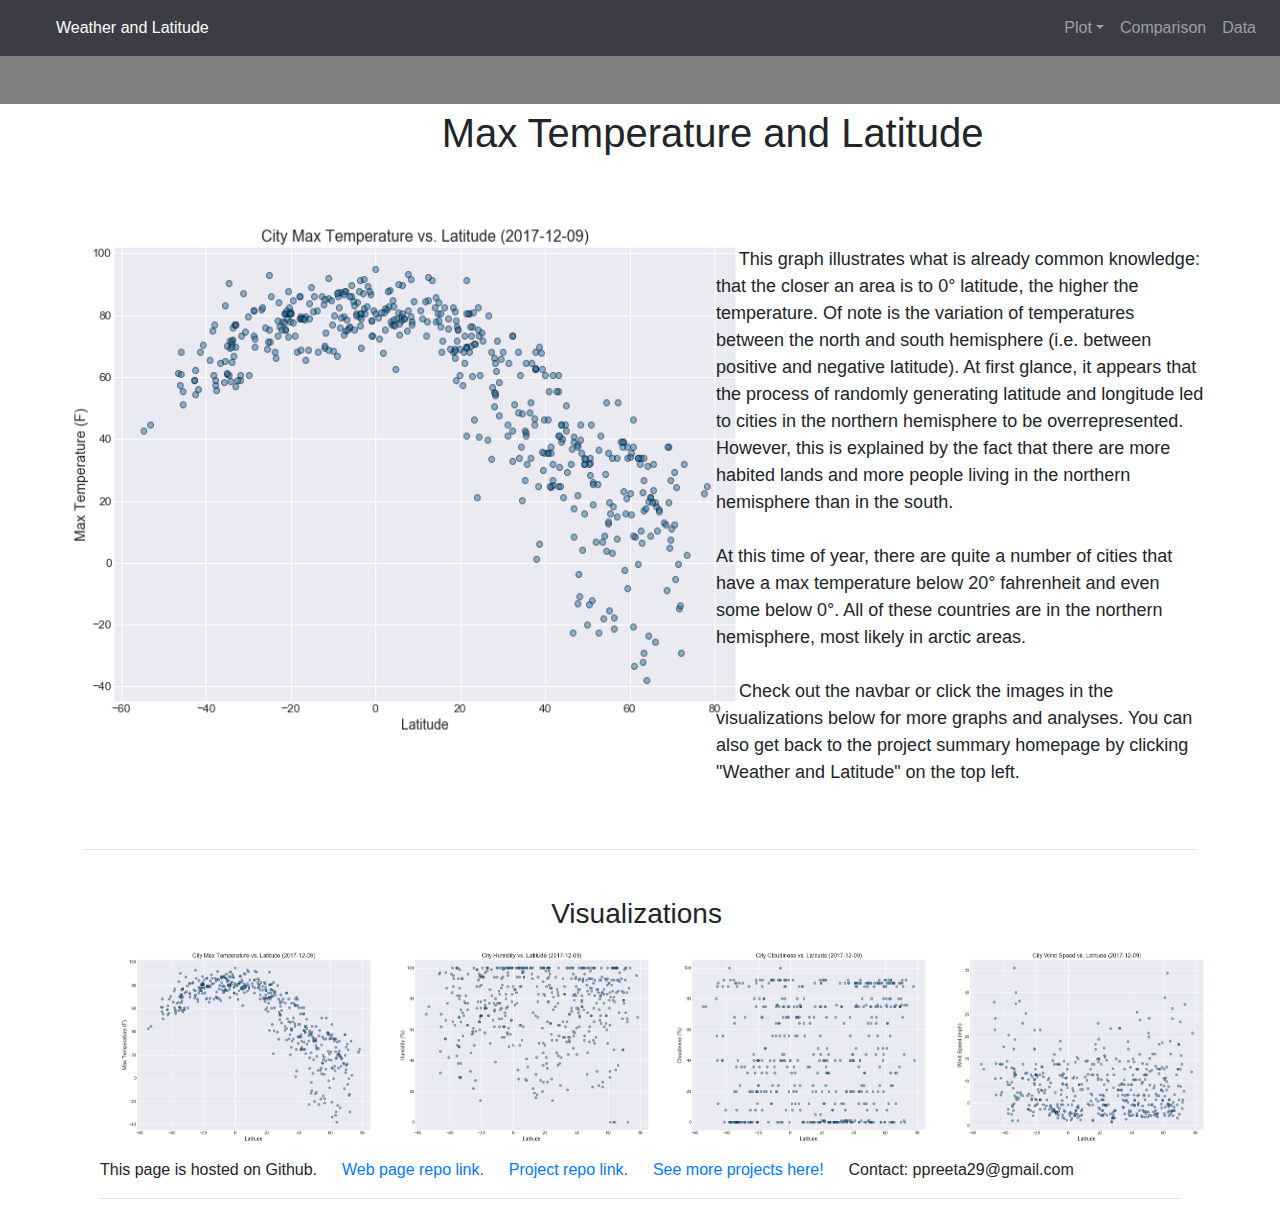
<file: Web_Visualization_Dashboard-Latitude/MaxTemp_pg.html>
<!DOCTYPE html>
<html lang="en">

<head>
  <meta charset="UTF-8">
<!-- Insert title here -->
  <title>Max Temperature and Latitude Analysis</title>

  <!-- reset css -->
  <link rel="stylesheet" href="reset.css">
  <!-- Bring in our bootstrap stylesheet -->
  <link rel="stylesheet" 
  href="https://maxcdn.bootstrapcdn.com/bootstrap/4.0.0/css/bootstrap.min.css">
  <script src="https://maxcdn.bootstrapcdn.com/bootstrap/3.3.7/js/bootstrap.min.js"></script>
  <link rel="stylesheet" href="styles.css">
</head>

<body>
  <!-- jQuery first, then Popper.js, then Bootstrap JS -->
  <script src="https://code.jquery.com/jquery-3.2.1.slim.min.js" integrity="sha384-KJ3o2DKtIkvYIK3UENzmM7KCkRr/rE9/Qpg6aAZGJwFDMVNA/GpGFF93hXpG5KkN" crossorigin="anonymous"></script>
  <script src="https://cdnjs.cloudflare.com/ajax/libs/popper.js/1.12.9/umd/popper.min.js" integrity="sha384-ApNbgh9B+Y1QKtv3Rn7W3mgPxhU9K/ScQsAP7hUibX39j7fakFPskvXusvfa0b4Q" crossorigin="anonymous"></script>
  <script src="https://maxcdn.bootstrapcdn.com/bootstrap/4.0.0/js/bootstrap.min.js" integrity="sha384-JZR6Spejh4U02d8jOt6vLEHfe/JQGiRRSQQxSfFWpi1MquVdAyjUar5+76PVCmYl" crossorigin="anonymous"></script>

  <!-- A black horizontal navbar that becomes vertical on small screens -->
  <nav class="navbar navbar-expand-sm navbar-dark">
    <a class="nav-link" href="index.html">
        <button class="navbar-toggler navbar-toggler-right" type="button" data-toggle="collapse" data-target="#navbarSupportedContent" 
        aria-controls="navbarSupportedContent" aria-expanded="false" aria-label="Toggle navigation">
                <span class="navbar-toggler-icon"></span>
        </button>
    </a>
    <ul class="navbar-nav">
        <!-- Home button -->
        <li class="nav-item active">
            <a class="nav-link" href="index.html">  
            Weather and Latitude</a>
        </li>
    </ul>

    <!-- right side of navbar -->
    <ul class="navbar-nav ml-auto">
        <li class="nav-item dropdown ml-auto">
            <a class="nav-link dropdown-toggle" data-toggle="dropdown" id="navbarDropdownMenuLink" href="#" role="button" 
            aria-haspopup="true" aria-expanded="false">Plot</a>
            <div class="dropdown-menu dropdown-menu-right" aria-labelledby="navbarDropdownMenuLink">
                <a class="dropdown-item" href="MaxTemp_pg.html">Max Temperature</a>
                <a class="dropdown-item" href="Humidity_pg.html">Humidity</a>
                <a class="dropdown-item" href="Cloudiness_pg.html">Cloudiness</a>
                <a class="dropdown-item" href="WindSpeed_pg.html">Wind Speed </a>
            </div>
        </li> 
        <li class="nav-item">
            <a class="nav-link" href="Comparisons_pg.html">Comparison
            </a>
        </li>
        <li class="nav-item">
            <a class="nav-link" href="Data_pg.html">Data</a>
        </li>
    </ul>
  </nav>

  <!-- Main Content -->
  <div style="background-color:gray;">
    <div class='row'>
        <div class="col-md-4">
        </div>
        <div class="col-md-4">
            </br>
            </br>
        </div>
        <div class="col-md-4">
        </div>
    </div>
  </div> <!-- ends background div-->

    <!-- Header -->
<div class="container-fluid">
    <div class='row align-items-center'>
        <div class="col-md-4">
            </br>
            </br>
        </div>
        <div class="col-lg-7">
            <h1 class="intro">Max Temperature and Latitude</h1>
            </br>
            </br>
        </div>
        <div class="col-md-1">
            </br>
            </br>
        </div>
    </div> 
    
    <div class="row">
        <div class="col-lg-6">
            </br>
            <a target="_blank" href="resources\City Max Temperature vs. Latitude.png">
                <img src="resources\City Max Temperature vs. Latitude.png"
                alt = "Max Temp vs. Latitude" height="600" width="800">
            </a>
        </div>
        <div class="col-lg-6">
            <p class="description"> &emsp; This graph illustrates what is already common knowledge: that the closer an area is to 0&deg; 
                latitude, the higher the temperature. Of note is the variation of temperatures between the north and south hemisphere
                (i.e. between positive and negative latitude). At first glance, it appears that the process of randomly generating 
                latitude and longitude led to cities in the northern hemisphere to be overrepresented. However, this is explained by the 
                fact that there are more habited lands and more people living in the northern hemisphere than in the south. 
                </br></br>
                At this time of year, there are quite a number of cities that have a max temperature below 20&deg; fahrenheit and even 
                some below 0&deg;. All of these countries are in the northern hemisphere, most likely in arctic areas.  
                </br></br>
                &emsp; Check out the navbar or click the images in the visualizations below for more graphs and analyses. You can also
                get back to the project summary homepage by clicking "Weather and Latitude" on the top left. 
            </p>
        </div>
    </div>
</div> <!-- ends main content container after gray div bar -->  

    <!-- Visualizations -->
        <!-- Header -->
    <div id = "bottom_visual_page" class="container"> 
          <div class="row">
              <div class="col-md-12">
                  </br> <!-- line break to push header down -->
              </div>
          </div>
          <hr> <!-- horizontal line -->

          <!-- Header content for visualization section -->
        <div id = "bottom_visual_page" class="container"> 
          <div class="row align-items-center">
              <div class = 'col-md-4'></br></br></br></div>
              <div class="col-lg-4">
                  <h3 id="bot_header">Visualizations</h3>
              </div>
              <div class = 'col-md-4'></br></br></br></div>
          </div>
  
          <div class="row align-items-center">
            <div class="col-lg-3">
                <a href="MaxTemp_pg.html">
                    <img src="resources\City Max Temperature vs. Latitude.png"
                    alt = "Max Temp vs. Latitude" height="225" width="300">
                </a>
            </div>
            <div class="col-lg-3">
                <a href="Humidity_pg.html">
                    <img src="resources\City Humidity vs. Latitude.png"
                    alt = "Max Temp vs. Latitude" height="225" width="300">
                </a>
            </div>
            <div class="col-lg-3">
                <a href="Cloudiness_pg.html">
                    <img src="resources\City Cloudiness vs. Latitude.png"
                    alt = "Max Temp vs. Latitude" height="225" width="300">
                </a>
            </div>
            <div class="col-lg-3">
                <a href="WindSpeed_pg.html">
                    <img src="resources\City Wind Speed vs. Latitude.png"
                    alt = "Max Temp vs. Latitude" height="225" width="300">
                </a>
            </div>
        </div>
    
        <!-- reference to github and my github page -->
           <p> 
            This page is hosted on Github. &emsp;
            <a target="_blank" href="https://github.com/ppreeta/submithomework/tree/master/Web_Visualization_Dashboard-Latitude">
                Web page repo link.
            </a> &emsp;
            <a target="_blank" href="https://github.com/ppreeta/submithomework/tree/master/PythonAPI">
                Project repo link.
            </a> &emsp;
            <a target="_blank" href="https://github.com/ppreeta/">See more projects here!</a>
            &emsp; Contact: ppreeta29@gmail.com
        </p>
        <hr>
      </div>
  


</body>
</html>
</file>
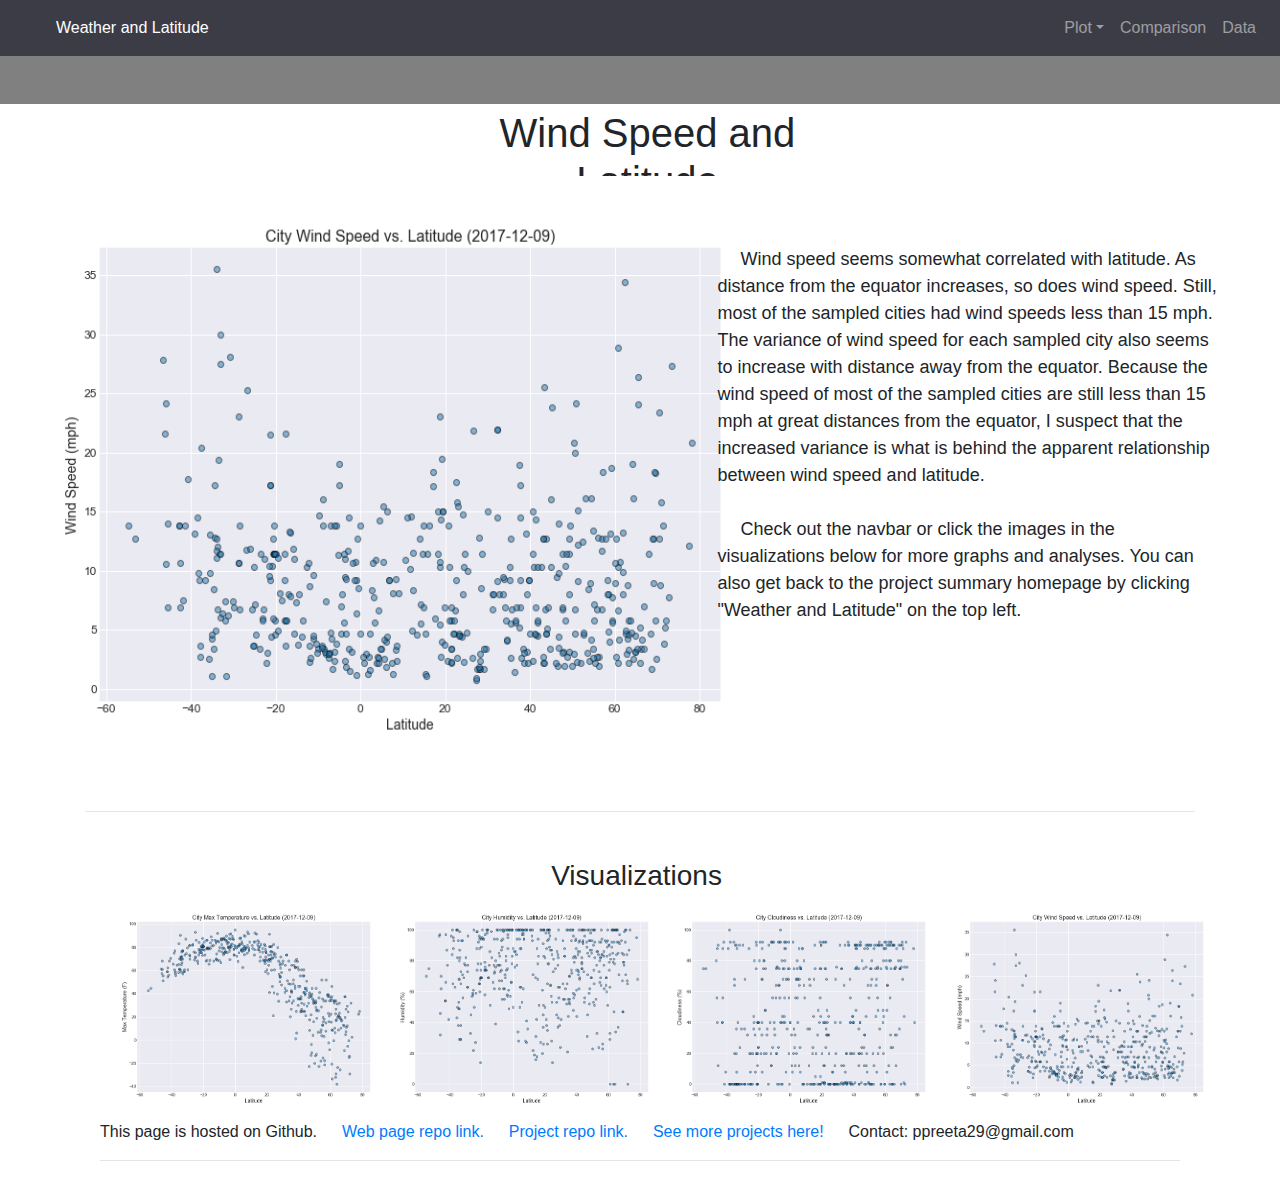
<file: Web_Visualization_Dashboard-Latitude/WindSpeed_pg.html>
<!DOCTYPE html>
<html lang="en">

<head>
  <meta charset="UTF-8">
<!-- Insert title here -->
  <title>Wind Speed and Latitude Analysis</title>

  <!-- reset css -->
  <link rel="stylesheet" href="reset.css">
  <!-- Bring in our bootstrap stylesheet -->
  <link rel="stylesheet" 
  href="https://maxcdn.bootstrapcdn.com/bootstrap/4.0.0/css/bootstrap.min.css">
  <script src="https://maxcdn.bootstrapcdn.com/bootstrap/3.3.7/js/bootstrap.min.js"></script>
  <link rel="stylesheet" href="styles.css">
</head>

<body>
  <!-- jQuery first, then Popper.js, then Bootstrap JS -->
  <script src="https://code.jquery.com/jquery-3.2.1.slim.min.js" integrity="sha384-KJ3o2DKtIkvYIK3UENzmM7KCkRr/rE9/Qpg6aAZGJwFDMVNA/GpGFF93hXpG5KkN" crossorigin="anonymous"></script>
  <script src="https://cdnjs.cloudflare.com/ajax/libs/popper.js/1.12.9/umd/popper.min.js" integrity="sha384-ApNbgh9B+Y1QKtv3Rn7W3mgPxhU9K/ScQsAP7hUibX39j7fakFPskvXusvfa0b4Q" crossorigin="anonymous"></script>
  <script src="https://maxcdn.bootstrapcdn.com/bootstrap/4.0.0/js/bootstrap.min.js" integrity="sha384-JZR6Spejh4U02d8jOt6vLEHfe/JQGiRRSQQxSfFWpi1MquVdAyjUar5+76PVCmYl" crossorigin="anonymous"></script>

  <!-- A black horizontal navbar that becomes vertical on small screens -->
  <nav class="navbar navbar-expand-sm navbar-dark">
    <a class="nav-link" href="index.html">
        <button class="navbar-toggler navbar-toggler-right" type="button" data-toggle="collapse" data-target="#navbarSupportedContent" 
        aria-controls="navbarSupportedContent" aria-expanded="false" aria-label="Toggle navigation">
            <span class="navbar-toggler-icon"></span>
        </button> 
    </a>
    <ul class="navbar-nav">
      <!-- Home button -->
      <li class="nav-item active">
        <a class="nav-link" href="index.html">  
        Weather and Latitude</a>
      </li>
    </ul>

    <!-- right side of navbar -->
    <ul class="navbar-nav ml-auto">
        <li class="nav-item dropdown ml-auto">
            <a class="nav-link dropdown-toggle" data-toggle="dropdown" id="navbarDropdownMenuLink" href="#" role="button" 
              aria-haspopup="true" aria-expanded="false">Plot</a>
            <div class="dropdown-menu dropdown-menu-right" aria-labelledby="navbarDropdownMenuLink">
                <a class="dropdown-item" href="MaxTemp_pg.html">Max Temperature</a>
                <a class="dropdown-item" href="Humidity_pg.html">Humidity</a>
                <a class="dropdown-item" href="Cloudiness_pg.html">Cloudiness</a>
                <a class="dropdown-item" href="WindSpeed_pg.html">Wind Speed </a>
            </div>
        </li> 
        <li class="nav-item">
            <a class="nav-link" href="Comparisons_pg.html">Comparison
            </a>
        </li>
        <li class="nav-item">
            <a class="nav-link" href="Data_pg.html">Data</a>
        </li>
    </ul>
  </nav>

  <!-- Main Content -->
  <div style="background-color:gray;">
    <div class='row'>
        <div class="col-md-4">
        </div>
        <div class="col-md-4">
            </br> <!-- line spacing -->
            </br>
        </div>
        <div class="col-md-4">
        </div>
    </div>
  </div> <!-- ends background color -->

    <!-- Header -->
    <div class='row align-items-center'>
        <div class="col-md-4">
            </br>
            </br>
        </div>
        <div class="col-lg-4">
            <h1 class="intro">Wind Speed and Latitude</h1>
            </br>
            </br>
        </div>
        <div class="col-md-4">
            </br>
            </br>
        </div>
    </div> 
    
    <div class="row">
        <div class="col-lg-6">
            </br>
            <a target="_blank" href="resources\City Wind Speed vs. Latitude.png">
                <img src="resources\City Wind Speed vs. Latitude.png"
                alt = "Wind Speed vs. Latitude" height="600" width="800">
            </a>
        </div>
        <div class="col-lg-6">
            <p class="description"> &emsp; Wind speed seems somewhat correlated with latitude. As distance from the equator increases, so 
                    does wind speed. Still, most of the sampled cities had wind speeds less than 15 mph. 
                    The variance of wind speed for each sampled city also seems to increase with distance away from the equator. 
                    Because the wind speed of most of the sampled cities are still less than 15 mph at great distances from the equator, 
                    I suspect that the increased variance is what is behind the apparent relationship between wind speed and latitude.     
                </br></br>
                &emsp; Check out the navbar or click the images in the visualizations below for more graphs and analyses. You can also
                get back to the project summary homepage by clicking "Weather and Latitude" on the top left. 
            </p>
        </div>
    </div>



    <!-- Visualizations -->
        <!-- Header -->
        <div id = "bottom_visual_page" class="container"> 
          <div class="row">
              <div class="col-md-12">
                  </br> <!-- line break to push header down -->
              </div>
          </div>
          <hr> <!-- horizontal line -->

          <!-- Header content for visualization section -->
          <div id = "bottom_visual_page" class="container"> 
          <div class="row align-items-center">
              <div class = 'col-md-4'></br></br></br></div>
              <div class="col-lg-4">
                  <h3 id="bot_header">Visualizations</h3>
              </div>
              <div class = 'col-md-4'></br></br></br></div>
          </div>
  
          <div class="row align-items-center">
            <div class="col-lg-3">
                <a href="MaxTemp_pg.html">
                    <img src="resources\City Max Temperature vs. Latitude.png"
                    alt = "Max Temp vs. Latitude" height="225" width="300">
                </a>
            </div>
            <div class="col-lg-3">
                <a href="Humidity_pg.html">
                    <img src="resources\City Humidity vs. Latitude.png"
                    alt = "Max Temp vs. Latitude" height="225" width="300">
                </a>
            </div>
            <div class="col-lg-3">
                <a href="Cloudiness_pg.html">
                    <img src="resources\City Cloudiness vs. Latitude.png"
                    alt = "Max Temp vs. Latitude" height="225" width="300">
                </a>
            </div>
            <div class="col-lg-3">
                <a href="WindSpeed_pg.html">
                    <img src="resources\City Wind Speed vs. Latitude.png"
                    alt = "Max Temp vs. Latitude" height="225" width="300">
                </a>
            </div>
        </div> <!-- ends container within visualizations container --> 

        <!-- reference to github and my github page -->
          <p> 
            This page is hosted on Github. &emsp;
            <a target="_blank" href="https://github.com/ppreeta/submithomework/tree/master/Web_Visualization_Dashboard-Latitude">
                Web page repo link.
            </a> &emsp;
            <a target="_blank" href="https://github.com/ppreeta/submithomework/tree/master/PythonAPI">
                Project repo link.
            </a> &emsp;
            <a target="_blank" href="https://github.com/ppreeta/">See more projects here!</a>
            &emsp; Contact: ppreeta29@gmail.com
        </p>
        <hr>
      </div> <!-- ends visualization container -->


</body>
</html>
</file>
<file: Web_Visualization_Dashboard-Latitude/styles.css>
/* Navbar section */
.navbar-dark{
    background:rgb(60, 60, 70);
   
}

/* Here we define some styles that will ONLY be applied at screen sizes below certain pixels */
@media (max-width: 900px) {
    .navbar-dark{
        background: rgb(0, 0, 0);
    }

    .navbar-toggler{
        background: rgb(92, 90, 90);
    }

    #bottom_visual_page{
        position:relative;
        bottom:-1000px;
        left: 0;
    }

    /* comparisons_pg figure captions */
    figcaption.caption {
        right:1000px;
        font-size: 24px;
        color:teal;
        font-weight: bold;
    }
}


/* End navbar section */

h1.intro{
    position:absolute;
    top: 10%;
    text-align: center;
}

#intro {
    position:absolute;
    top: 20%;
    text-align: center;
}

/* header (first row) under nav bar */
#header {
    position:absolute;
    top: 20%;
    text-align: right;
}

p.description {
    position:relative;
    top: 5%;
    text-align: left;
    font-size: 18px;
    margin: 10%;
}

/* comparisons_pg figure captions */
figcaption.caption {
    text-align: center;
    font-size: 24px;
    color:teal;
    font-weight: bold;
}
/* intro note in comparisons_pg */
#comp_note{
    left:10%;
}

/* in Data_pg??? May be unnecessary. */
#CityData {
    position:absolute;
    top: 20%;
    left:25%;
}

/* bottom header (visualization section) */
#bot_header{
    position:absolute;
    top: 20%;
    left:26%;
    text-align: right;
}

#bottom_visual {
    position:absolute;
    bottom: -150;
    right: 15%;
}

#bottom_visual_page{
    position:relative;
    width: 100%;
    bottom: 5px;
}

#bottom_space_data_pg{
    position: relative;
    width: 100%;
    bottom: 5px;
    background:rgb(255, 255, 255);
}
</file>
